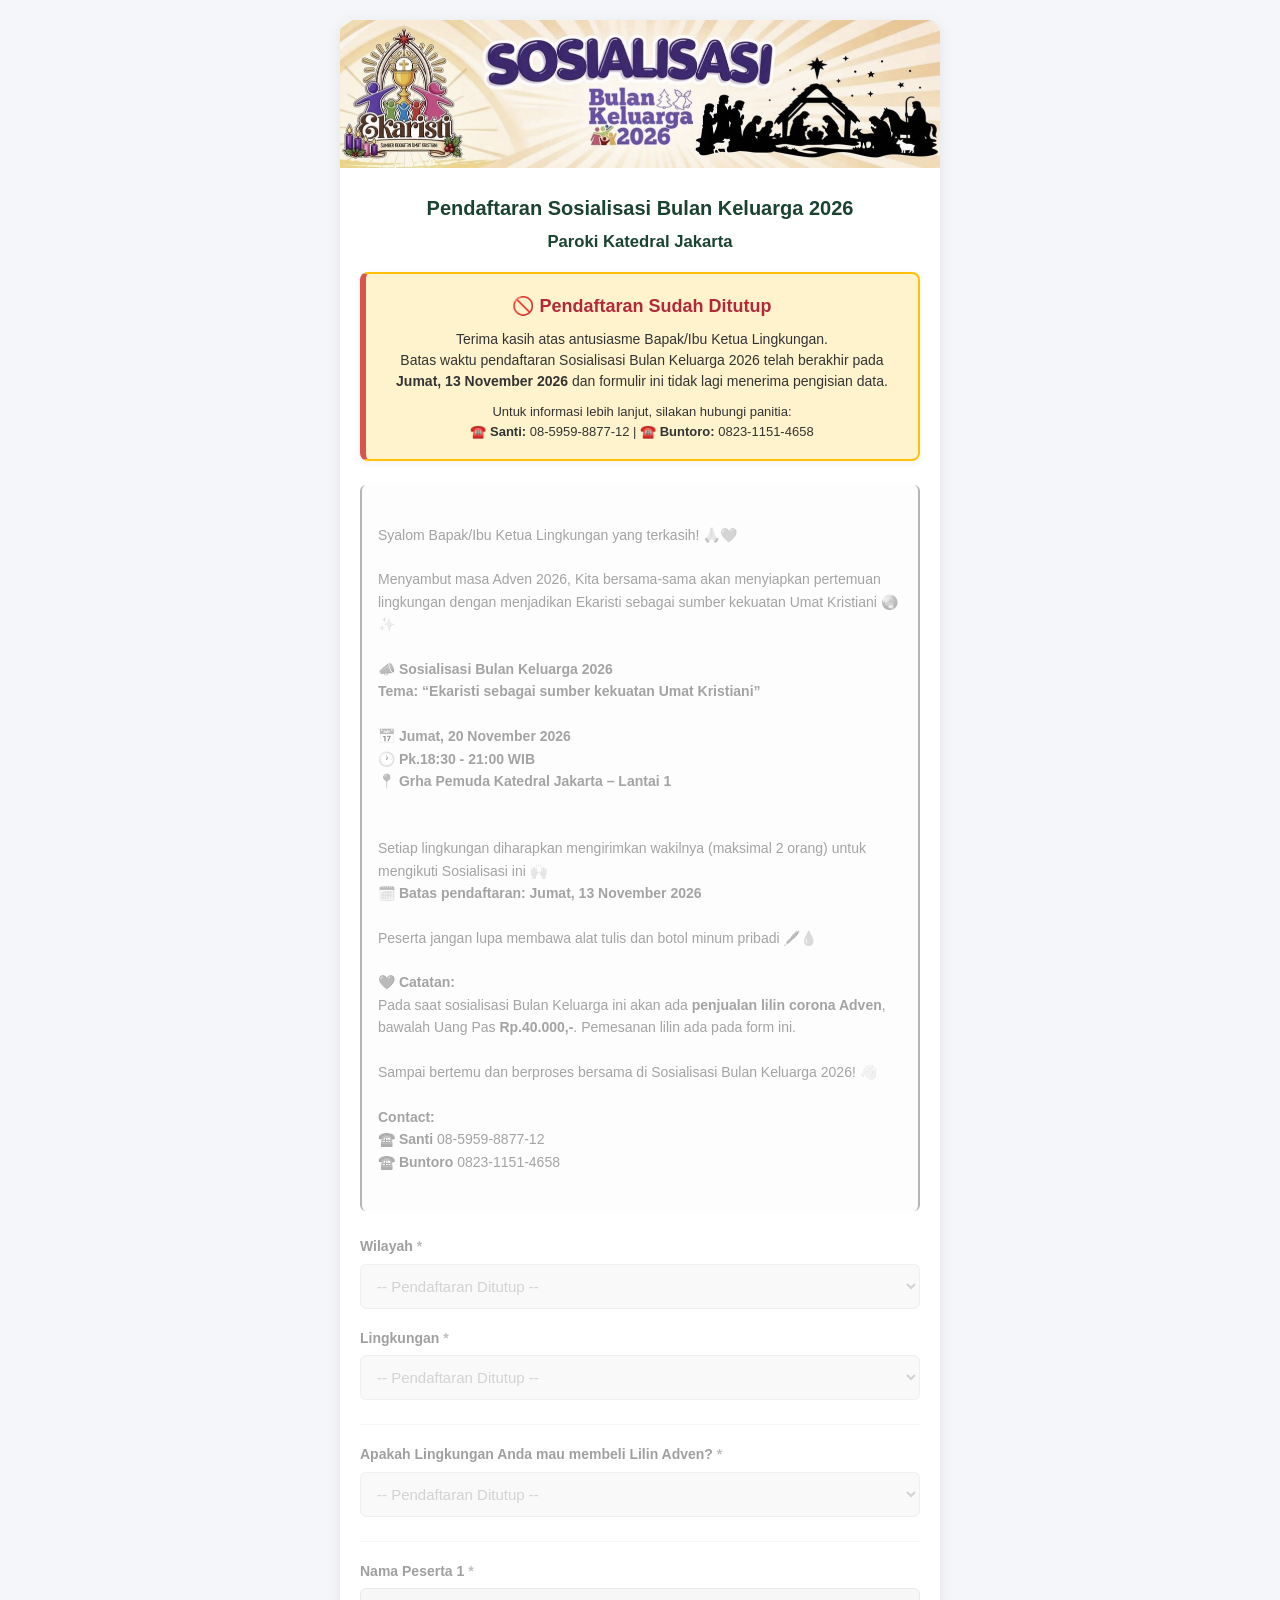
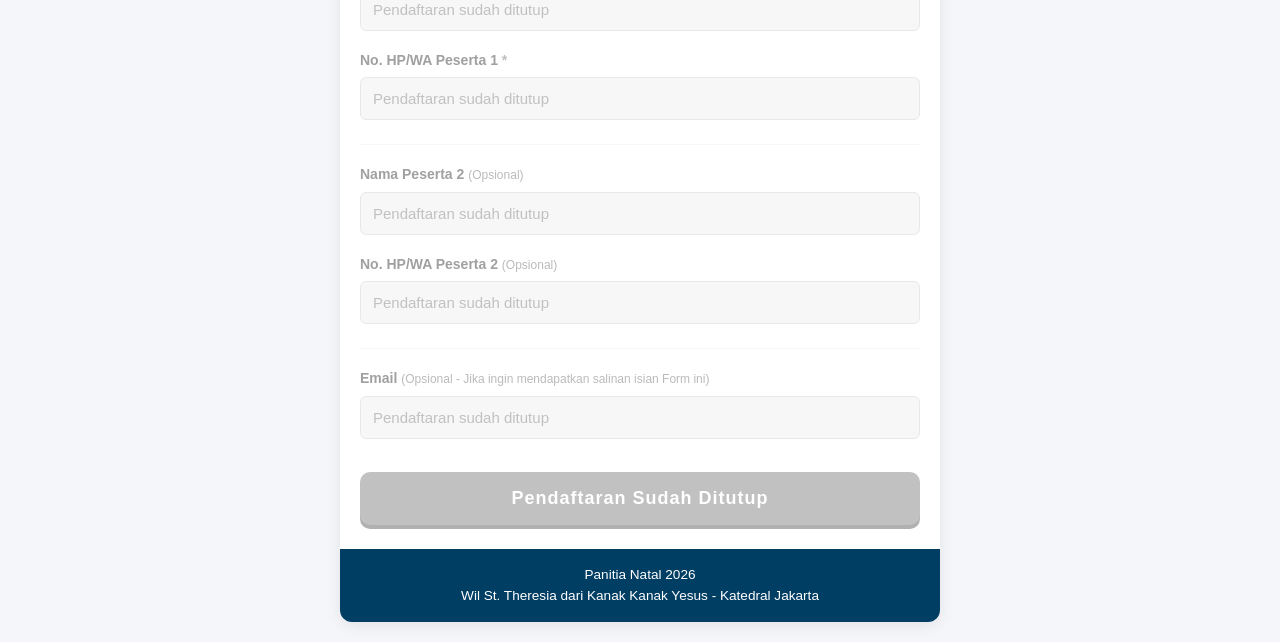
<file: index.html>
<!doctype html>
<html lang="id">
<head>
  <meta charset="utf-8" />
  <meta name="viewport" content="width=device-width, initial-scale=1" />

  <title>Pendaftaran Ditutup - Sosialisasi Bulan Keluarga 2026 - Paroki Katedral Jakarta</title>
  <meta name="description" content="Pendaftaran Sosialisasi Bulan Keluarga 2026 Telah Ditutup" />
  <link href="./favicon.png" rel="shortcut icon" />

  <!-- Open Graph Meta Tags untuk WhatsApp & Facebook -->
  <meta property="og:type" content="website" />
  <meta property="og:url" content="https://tkky.my.id/sosbk" />
  <meta property="og:title" content="Bulan Keluarga 2026 (Pendaftaran Ditutup)" />
  <meta property="og:description" content="Pendaftaran Sosialisasi Bulan Keluarga 2026 telah ditutup." />
  <meta property="og:image" content="https://tkky.my.id/sosbk/BulanKeluarga2026.JPG" />
  <meta property="og:image:width" content="1200" />
  <meta property="og:image:height" content="630" />
	
  <link rel="stylesheet" href="style.css" />

  <!-- Style Tambahan untuk Status Pendaftaran Ditutup (Gray Out) -->
  <style>
    .closed-notice {
      background-color: #fff3cd;
      border: 2px solid #ffc107;
      border-left: 6px solid #d9534f;
      color: #664d03;
      padding: 18px 16px;
      border-radius: 8px;
      margin-bottom: 24px;
      text-align: center;
      box-shadow: 0 2px 8px rgba(0,0,0,0.06);
    }

    .closed-notice h2 {
      color: #b02a37;
      font-size: 18px;
      margin-bottom: 8px;
    }

    .closed-notice p {
      font-size: 14px;
      line-height: 1.5;
      color: #333;
    }

    /* Efek Gray Out pada area form & pengumuman */
    .form-disabled-wrapper {
      opacity: 0.45;
      filter: grayscale(100%);
      pointer-events: none;
      user-select: none;
    }

    .form-disabled-wrapper input,
    .form-disabled-wrapper select {
      background-color: #e9ecef !important;
      color: #6c757d !important;
      cursor: not-allowed !important;
    }

    .btn-closed {
      background: #6c757d !important;
      box-shadow: 0 4px 0 #495057 !important;
      color: #ffffff !important;
      cursor: not-allowed !important;
      opacity: 1 !important;
    }
  </style>
</head>
<body>	

  <div class="container">
    <img src="BulanKeluarga2026.JPG" alt="Bulan Keluarga 2026 Banner" class="banner" style="filter: grayscale(40%);" />

    <div class="content">
      
      <div id="formContainer">
        <h1>Pendaftaran Sosialisasi Bulan Keluarga 2026<br><small>Paroki Katedral Jakarta</small></h1>

        <!-- Pesan Pendaftaran Ditutup -->
        <div class="closed-notice" role="alert">
          <h2>🚫 Pendaftaran Sudah Ditutup</h2>
          <p>
            Terima kasih atas antusiasme Bapak/Ibu Ketua Lingkungan.<br>
            Batas waktu pendaftaran Sosialisasi Bulan Keluarga 2026 telah berakhir pada <strong>Jumat, 13 November 2026</strong> dan formulir ini tidak lagi menerima pengisian data.
          </p>
          <p style="margin-top: 10px; font-size: 13px;">
            Untuk informasi lebih lanjut, silakan hubungi panitia:<br>
            ☎️ <strong>Santi:</strong> 08-5959-8877-12 | ☎️ <strong>Buntoro:</strong> 0823-1151-4658
          </p>
        </div>

        <!-- Area Formulir yang di-Gray Out -->
        <div class="form-disabled-wrapper" aria-disabled="true">
          <div class="announcement">
Syalom Bapak/Ibu Ketua Lingkungan yang terkasih! 🙏💚

Menyambut masa Adven 2026, Kita bersama-sama akan menyiapkan pertemuan lingkungan dengan menjadikan Ekaristi sebagai sumber kekuatan Umat Kristiani 🌏✨

📣 <strong>Sosialisasi Bulan Keluarga 2026</strong>
<b>Tema: “Ekaristi sebagai sumber kekuatan Umat Kristiani” <p>
📅 Jumat, 20 November 2026
🕐 Pk.18:30 - 21:00 WIB
📍 Grha Pemuda Katedral Jakarta – Lantai 1 </b></p>

Setiap lingkungan diharapkan mengirimkan wakilnya (maksimal 2 orang) untuk mengikuti Sosialisasi ini 🙌
🗓️ <b> Batas pendaftaran: Jumat, 13 November 2026 </b> 

Peserta jangan lupa membawa alat tulis dan botol minum pribadi 🖊️💧

💜 <strong>Catatan:</strong>
Pada saat sosialisasi Bulan Keluarga ini akan ada <b>penjualan lilin corona Adven</b>, bawalah Uang Pas <b>Rp.40.000,-</b>. Pemesanan lilin ada pada form ini.

Sampai bertemu dan berproses bersama di Sosialisasi Bulan Keluarga 2026! 👋🏻 <br>
<p><b>Contact:</p> <p>☎️ Santi</b> 08-5959-8877-12</p><p>☎️<b> Buntoro</b> 0823-1151-4658 </p>          
          </div>

          <form name="Biodata" onsubmit="return false;">
            <input type="hidden" name="sheet_name" value="BunSpreadsheet" />

            <div class="form-group">
              <label for="wilayahSelect">Wilayah <span class="required">*</span></label>
              <select id="wilayahSelect" name="Wilayah" disabled>
                <option value="">-- Pendaftaran Ditutup --</option>
              </select>
            </div>

            <div class="form-group">
              <label for="lingkSelect">Lingkungan <span class="required">*</span></label>
              <select id="lingkSelect" name="Lingkungan" disabled>
                <option value="">-- Pendaftaran Ditutup --</option>
              </select>
            </div>

            <div class="section-divider"></div>
            
            <!-- Tambahan Pertanyaan Lilin Adven -->
            <div class="form-group">
              <label for="beliLilin">Apakah Lingkungan Anda mau membeli Lilin Adven? <span class="required">*</span></label>
              <select id="beliLilin" name="Beli Lilin" disabled>
                <option value="">-- Pendaftaran Ditutup --</option>
              </select>
            </div>

            <div class="section-divider"></div>

            <div class="form-group">
              <label for="nama1">Nama Peserta 1 <span class="required">*</span></label>
              <input type="text" id="nama1" name="Nama Peserta 1" placeholder="Pendaftaran sudah ditutup" disabled />
            </div>

            <div class="form-group">
              <label for="hp1">No. HP/WA Peserta 1 <span class="required">*</span></label>
              <input type="text" id="hp1" name="No. HP/WA Peserta 1" placeholder="Pendaftaran sudah ditutup" disabled />
            </div>

            <div class="section-divider"></div>

            <div class="form-group">
              <label for="nama2">Nama Peserta 2 <span class="optional">(Opsional)</span></label>
              <input type="text" id="nama2" name="Nama Peserta 2" placeholder="Pendaftaran sudah ditutup" disabled />
            </div>

            <div class="form-group">
              <label for="hp2">No. HP/WA Peserta 2 <span id="labelHp2Req" class="optional">(Opsional)</span></label>
              <input type="text" id="hp2" name="No. HP/WA Peserta 2" placeholder="Pendaftaran sudah ditutup" disabled />
            </div>

            <div class="section-divider"></div>

            <div class="form-group">
              <label for="email">Email <span class="optional">(Opsional - Jika ingin mendapatkan salinan isian Form ini)</span></label>
              <input type="email" id="email" name="email" placeholder="Pendaftaran sudah ditutup" disabled />
            </div>

            <button type="button" id="submitBtn" class="btn-submit btn-closed" disabled>Pendaftaran Sudah Ditutup</button>
          </form>
        </div>
      </div>

    </div>
	  
    <!-- Footer -->
    <footer class="form-footer">
      <p>Panitia Natal 2026 </p>
      <p>Wil St. Theresia dari Kanak Kanak Yesus - Katedral Jakarta</p>
    </footer>
  </div>
	
  <!-- Custom Modal HTML -->
  <div id="customModal" class="modal-overlay hidden">
    <div class="modal-box">
      <h3 id="modalTitle">Pemberitahuan</h3>
      <p id="modalMessage"></p>
      <button type="button" class="btn-submit" onclick="closeCustomModal()">OK</button>
    </div>
  </div>

  <script>
    function showCustomModal(title, message) {
      document.getElementById('modalTitle').textContent = title;
      document.getElementById('modalMessage').textContent = message;
      document.getElementById('customModal').classList.remove('hidden');
    }

    function closeCustomModal() {
      document.getElementById('customModal').classList.add('hidden');
    }

    // Pastikan seluruh input dan select tetap terkunci & blokir submit
    document.addEventListener("DOMContentLoaded", function () {
      const form = document.forms['Biodata'];
      if (form) {
        const elements = form.querySelectorAll('input, select, textarea, button');
        elements.forEach(el => {
          el.disabled = true;
        });

        form.addEventListener('submit', function (e) {
          e.preventDefault();
          showCustomModal('🚫 Pendaftaran Ditutup', 'Maaf, pendaftaran Sosialisasi Bulan Keluarga 2026 sudah ditutup.');
        });
      }
    });
  </script>
</body>
</html>
</file>
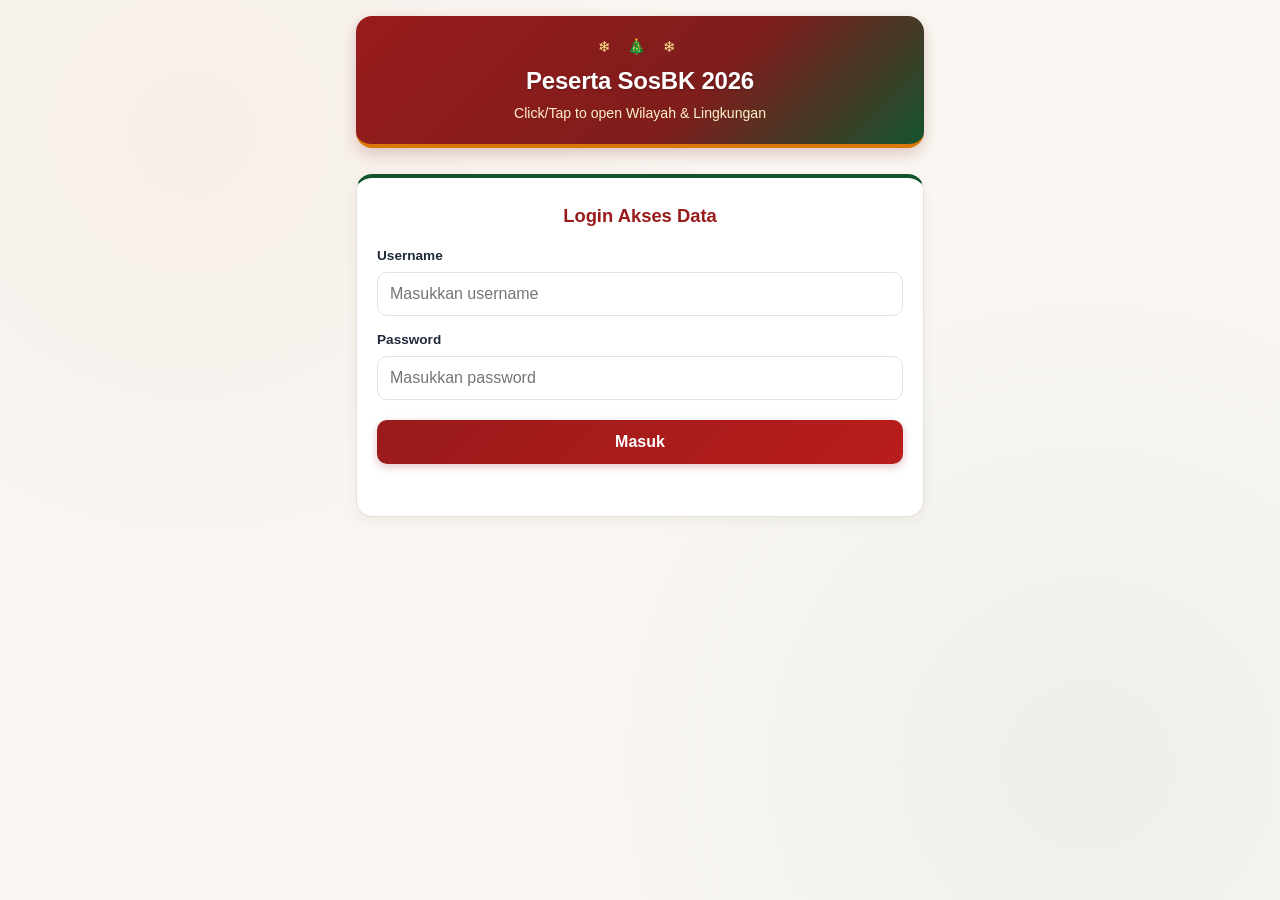
<file: pengingatsosbk.html>
<!DOCTYPE html>
<html lang="id">
<head>
  <meta charset="UTF-8" />
  <meta name="viewport" content="width=device-width, initial-scale=1.0" />
  <title>Peserta SosBK 2026</title>
  <link rel="stylesheet" href="stylesosbk.css" />
</head>
<body>

  <div class="app-container">
    <!-- Christmas Header -->
    <header class="app-header">
      <div class="header-ornament" aria-hidden="true">&#10052; &#127876; &#10052;</div>
      <h1>Peserta SosBK 2026</h1>
      <p class="subtitle">Click/Tap to open Wilayah &amp; Lingkungan</p>
    </header>

    <!-- Login Section -->
    <section id="loginSection" class="card login-card">
      <h2>Login Akses Data</h2>
      <form id="loginForm">
        <div class="form-group">
          <label for="username">Username</label>
          <input type="text" id="username" placeholder="Masukkan username" required autocomplete="username" />
        </div>
        <div class="form-group">
          <label for="password">Password</label>
          <input type="password" id="password" placeholder="Masukkan password" required autocomplete="current-password" />
        </div>
        <button type="submit" class="btn-primary" id="loginBtn">Masuk</button>
        <p id="loginError" class="error-msg"></p>
      </form>
    </section>

    <!-- Main Data Section -->
    <main id="mainSection" class="hidden">
      <!-- Search / Filter Box -->
      <div class="search-bar">
        <input type="text" id="searchInput" placeholder="Cari nama peserta, lingkungan, atau wilayah..." />
      </div>

      <!-- Loading Spinner -->
      <div id="loadingIndicator" class="loading-box hidden">
        <div class="spinner"></div>
        <p id="loadingText">Memuat data peserta...</p>
      </div>

      <!-- Outer Accordion Container (Wilayah) -->
      <div id="accordionContainer" class="accordion-list"></div>

      <!-- Footer with Secret Trigger & Hidden Sync Button -->
      <footer class="app-footer">
        <p class="footer-note" id="secretTrigger" title="Tap 3x untuk opsi admin">
          &#10022; &copy; 2026 Panitia SosBK &bull; Data Peserta &#10022;
        </p>

        <div id="adminControls" class="admin-controls hidden">
          <button type="button" id="syncBtn" class="btn-sync">
            &#8635; Refresh &amp; Copy dari Source
          </button>
          <button type="button" id="logoutBtn" class="btn-logout">
            Keluar
          </button>
        </div>
      </footer>
    </main>
  </div>

  <script>
    // ==========================================
    // PASTE YOUR GOOGLE APPS SCRIPT WEB APP URL BELOW
    // ==========================================
    const GAS_WEB_APP_URL = "https://script.google.com/macros/s/AKfycbwXdtpt-X95M4sirDFpuOABXl8bcEm7ZZl0NGNhpWd3g6GW_okClb_NaatBbi0DT8HS/exec";

    // State
    let authCreds = { user: "", pass: "" };
    let allParticipants = [];
    let tapCount = 0;
    let tapTimer = null;

    // DOM Elements
    const loginSection = document.getElementById("loginSection");
    const mainSection = document.getElementById("mainSection");
    const loginForm = document.getElementById("loginForm");
    const loginError = document.getElementById("loginError");
    const loadingIndicator = document.getElementById("loadingIndicator");
    const loadingText = document.getElementById("loadingText");
    const accordionContainer = document.getElementById("accordionContainer");
    const searchInput = document.getElementById("searchInput");
    const secretTrigger = document.getElementById("secretTrigger");
    const adminControls = document.getElementById("adminControls");
    const syncBtn = document.getElementById("syncBtn");
    const logoutBtn = document.getElementById("logoutBtn");

    // Check saved session
    window.addEventListener("DOMContentLoaded", () => {
      const savedUser = sessionStorage.getItem("sosbk_user");
      const savedPass = sessionStorage.getItem("sosbk_pass");
      if (savedUser && savedPass) {
        authCreds = { user: savedUser, pass: savedPass };
        showMainAndFetch(false);
      }
    });

    // Handle Login Submit
    loginForm.addEventListener("submit", async (e) => {
      e.preventDefault();
      loginError.textContent = "";
      const user = document.getElementById("username").value.trim();
      const pass = document.getElementById("password").value.trim();

      authCreds = { user, pass };
      await showMainAndFetch(false);
    });

    // Fetch Data from GAS
    async function showMainAndFetch(isSync = false) {
      loginSection.classList.add("hidden");
      mainSection.classList.remove("hidden");
      accordionContainer.innerHTML = "";
      loadingIndicator.classList.remove("hidden");
      loadingText.textContent = isSync
        ? "Menyalin data terbaru dari Source Sheet..."
        : "Memuat data peserta...";

      if (isSync) syncBtn.disabled = true;

      try {
        const url = new URL(GAS_WEB_APP_URL);
        url.searchParams.set("user", authCreds.user);
        url.searchParams.set("pass", authCreds.pass);
        if (isSync) url.searchParams.set("action", "sync");

        const response = await fetch(url.toString(), {
          method: "GET",
          redirect: "follow"
        });
        const result = await response.json();

        if (result.status === "error") {
          sessionStorage.removeItem("sosbk_user");
          sessionStorage.removeItem("sosbk_pass");
          mainSection.classList.add("hidden");
          loginSection.classList.remove("hidden");
          loginError.textContent = result.message || "Username atau password salah.";
          return;
        }

        sessionStorage.setItem("sosbk_user", authCreds.user);
        sessionStorage.setItem("sosbk_pass", authCreds.pass);

        allParticipants = result.data || [];
        renderNestedAccordions(allParticipants, false);

        if (isSync) {
          alert("Sinkronisasi dari Source Sheet berhasil!");
        }
      } catch (err) {
        accordionContainer.innerHTML = `
          <div class="empty-state">
            Gagal terhubung ke server. Pastikan URL Web App &amp; pengaturan deployment sudah benar.
          </div>`;
      } finally {
        loadingIndicator.classList.add("hidden");
        if (isSync) syncBtn.disabled = false;
      }
    }

    // Group by Wilayah (Col A) -> then by Lingkungan (Col B)
    function renderNestedAccordions(data, autoExpand = false) {
      accordionContainer.innerHTML = "";

      if (!data || data.length === 0) {
        accordionContainer.innerHTML = `<div class="empty-state">Tidak ada data peserta ditemukan.</div>`;
        return;
      }

      // 1. Group by Wilayah -> Lingkungan
      const wilayahMap = {};
      data.forEach(item => {
        const wKey = item.wilayah || "Tanpa Wilayah";
        const lKey = item.lingkungan || "Tanpa Lingkungan";

        if (!wilayahMap[wKey]) {
          wilayahMap[wKey] = { total: 0, lingkunganMap: {} };
        }
        if (!wilayahMap[wKey].lingkunganMap[lKey]) {
          wilayahMap[wKey].lingkunganMap[lKey] = [];
        }

        wilayahMap[wKey].lingkunganMap[lKey].push(item);
        wilayahMap[wKey].total++;
      });

      // Sort Wilayah alphabetically
      const sortedWilayah = Object.keys(wilayahMap).sort((a, b) => a.localeCompare(b));

      sortedWilayah.forEach(wilayah => {
        const wGroup = wilayahMap[wilayah];

        // Outer Wilayah Item
        const wilayahItem = document.createElement("div");
        wilayahItem.className = "accordion-item wilayah-item" + (autoExpand ? " active" : "");

        const wilayahHeader = document.createElement("button");
        wilayahHeader.className = "accordion-header wilayah-header";
        wilayahHeader.type = "button";
        wilayahHeader.innerHTML = `
          <span class="wilayah-title">&#127876; ${escapeHtml(wilayah)}</span>
          <span class="badge-count">${wGroup.total}</span>
          <span class="chevron">&#9662;</span>
        `;

        const wilayahPanel = document.createElement("div");
        wilayahPanel.className = "accordion-panel wilayah-panel";

        const subListContainer = document.createElement("div");
        subListContainer.className = "sub-accordion-list";

        // Sort Lingkungan alphabetically inside this Wilayah
        const sortedLingkungan = Object.keys(wGroup.lingkunganMap).sort((a, b) => a.localeCompare(b));

        sortedLingkungan.forEach(lingkungan => {
          const members = wGroup.lingkunganMap[lingkungan];

          // Inner Lingkungan Item
          const lingItem = document.createElement("div");
          lingItem.className = "sub-accordion-item" + (autoExpand ? " active" : "");

          const lingHeader = document.createElement("button");
          lingHeader.className = "sub-accordion-header";
          lingHeader.type = "button";
          lingHeader.innerHTML = `
            <span class="lingkungan-title">&#10022; ${escapeHtml(lingkungan)}</span>
            <span class="sub-badge-count">${members.length}</span>
            <span class="sub-chevron">&#9662;</span>
          `;

          const lingPanel = document.createElement("div");
          lingPanel.className = "sub-accordion-panel";

          const membersHtml = members.map(m => {
            const cleanPhone = m.phone.replace(/[^0-9+]/g, "");
            const waPhone = cleanPhone.startsWith("0")
              ? "62" + cleanPhone.substring(1)
              : cleanPhone;

            const phoneLink = cleanPhone && cleanPhone !== "-"
              ? `<a href="https://wa.me/${waPhone}" target="_blank" rel="noopener" class="phone-link">${escapeHtml(m.phone)}</a>`
              : `<span>-</span>`;

            return `
              <div class="peserta-card">
                <div class="peserta-row">
                  <span class="peserta-nama">${escapeHtml(m.nama)}</span>
                  <span class="peserta-phone">&#128222; ${phoneLink}</span>
                </div>
                ${m.keterangan ? `<div class="peserta-ket">${escapeHtml(m.keterangan)}</div>` : ""}
              </div>
            `;
          }).join("");

          lingPanel.innerHTML = `<div class="sub-panel-inner">${membersHtml}</div>`;

          // Toggle Inner Lingkungan Accordion
          lingHeader.addEventListener("click", (e) => {
            e.stopPropagation();
            const isOpen = lingItem.classList.contains("active");
            // Close sibling Lingkungan accordions in the same Wilayah
            subListContainer.querySelectorAll(".sub-accordion-item.active").forEach(el => {
              if (el !== lingItem) el.classList.remove("active");
            });
            lingItem.classList.toggle("active", !isOpen);
          });

          lingItem.appendChild(lingHeader);
          lingItem.appendChild(lingPanel);
          subListContainer.appendChild(lingItem);
        });

        wilayahPanel.appendChild(subListContainer);

        // Toggle Outer Wilayah Accordion
        wilayahHeader.addEventListener("click", () => {
          const isOpen = wilayahItem.classList.contains("active");
          document.querySelectorAll(".wilayah-item.active").forEach(el => {
            if (el !== wilayahItem) el.classList.remove("active");
          });
          wilayahItem.classList.toggle("active", !isOpen);
        });

        wilayahItem.appendChild(wilayahHeader);
        wilayahItem.appendChild(wilayahPanel);
        accordionContainer.appendChild(wilayahItem);
      });
    }

    // Live Search Filter
    searchInput.addEventListener("input", (e) => {
      const q = e.target.value.toLowerCase().trim();
      if (!q) {
        renderNestedAccordions(allParticipants, false);
        return;
      }
      const filtered = allParticipants.filter(p =>
        p.wilayah.toLowerCase().includes(q) ||
        p.lingkungan.toLowerCase().includes(q) ||
        p.nama.toLowerCase().includes(q) ||
        p.phone.toLowerCase().includes(q)
      );
      renderNestedAccordions(filtered, true);
    });

    // Hidden Button Reveal: Tap footer text 3 times
    secretTrigger.addEventListener("click", () => {
      tapCount++;
      clearTimeout(tapTimer);
      tapTimer = setTimeout(() => { tapCount = 0; }, 1200);

      if (tapCount >= 3) {
        adminControls.classList.toggle("hidden");
        tapCount = 0;
      }
    });

    // Refresh / Copy from Source Button
    syncBtn.addEventListener("click", () => {
      if (confirm("Salin ulang data terbaru dari BunSpreadsheet (Source) ke Target Sheet?")) {
        showMainAndFetch(true);
      }
    });

    // Logout Button
    logoutBtn.addEventListener("click", () => {
      sessionStorage.clear();
      location.reload();
    });

    function escapeHtml(text) {
      const div = document.createElement("div");
      div.textContent = text;
      return div.innerHTML;
    }
  </script>
</body>
</html>
</file>
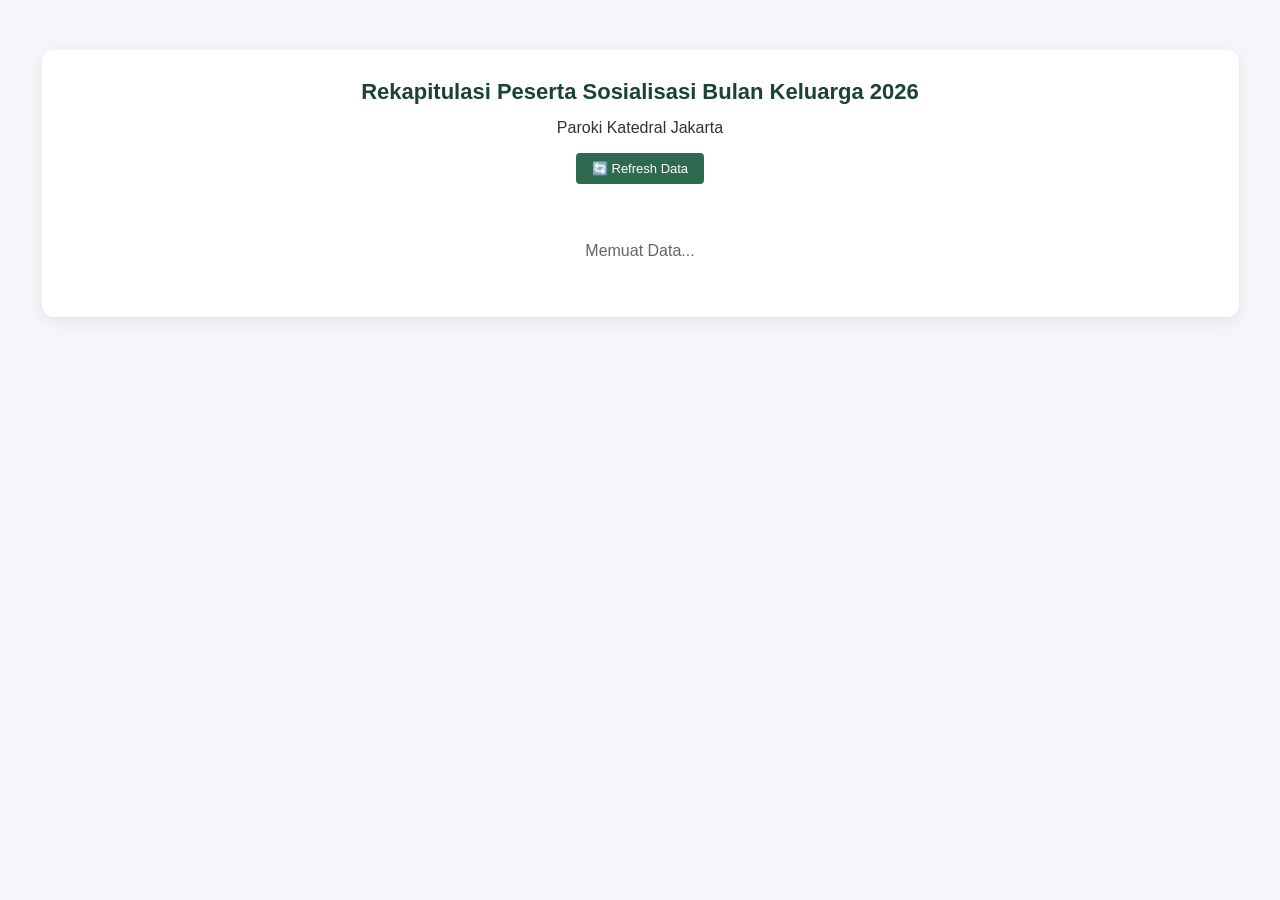
<file: report.html>
<!doctype html>
<html lang="id">
<head>
  <meta charset="utf-8" />
  <meta name="viewport" content="width=device-width, initial-scale=1" />
  <title>Laporan Peserta Sosialisasi Bulan Keluarga 2026</title>
  <link rel="stylesheet" href="style.css" />
  <style>
    .report-container {
      max-width: 95%;
      margin: 30px auto;
      background: #ffffff;
      padding: 24px;
      border-radius: 12px;
      box-shadow: 0 4px 15px rgba(0,0,0,0.08);
      overflow-x: auto;
    }

    .report-header {
      text-align: center;
      margin-bottom: 24px;
    }

    .report-header h1 {
      color: #1b4332;
      font-size: 22px;
      margin-bottom: 6px;
    }

    .pivot-table {
      width: 100%;
      border-collapse: collapse;
      font-size: 13px;
      min-width: 800px;
    }

    .pivot-table th, 
    .pivot-table td {
      border: 1px solid #dcdcdc;
      padding: 10px 8px;
      text-align: left;
      vertical-align: top;
    }

    .pivot-table th {
      background-color: #2d6a4f;
      color: #ffffff;
      font-weight: 600;
      text-align: center;
      white-space: nowrap;
    }

    .pivot-table th.wilayah-header {
      background-color: #1b4332;
      width: 140px;
    }

    .pivot-table td.wilayah-cell {
      background-color: #f8f9fa;
      font-weight: bold;
      color: #1b4332;
      white-space: nowrap;
    }

    .lilin-badge {
      display: inline-block;
      font-size: 11px;
      padding: 3px 6px;
      border-radius: 4px;
      margin-bottom: 8px;
      font-weight: bold;
    }

    .lilin-ya {
      background-color: #d4edda;
      color: #155724;
      border: 1px solid #c3e6cb;
    }

    .lilin-tidak {
      background-color: #f8d7da;
      color: #721c24;
      border: 1px solid #f5c6cb;
    }

    .participant-line {
      display: block;
      line-height: 1.4;
    }

    .participant-line.p1 {
      color: #2b2b2b;
      font-weight: bold;
    }

    .participant-line.p2 {
      color: #2b2b2b;
      font-weight: bold;
      font-size: 13px;
      margin-top: 4px;
      padding-top: 4px;
      border-top: 1px dashed #ddd;
    }

    .loading-status {
      text-align: center;
      padding: 30px;
      font-size: 16px;
      color: #666;
    }

    .refresh-btn {
      display: inline-block;
      margin-top: 12px;
      padding: 8px 16px;
      background-color: #2d6a4f;
      color: white;
      border: none;
      border-radius: 4px;
      cursor: pointer;
      font-size: 13px;
    }

    .hidden {
      display: none !important;
    }
  </style>
</head>
<body>

  <div class="report-container">
    <div class="report-header">
      <h1>Rekapitulasi Peserta Sosialisasi Bulan Keluarga 2026</h1>
      <p>Paroki Katedral Jakarta</p>
      <button class="refresh-btn" onclick="location.reload()">🔄 Refresh Data</button>
    </div>

    <div id="statusBox" class="loading-status">Memuat Data...</div>

    <table id="pivotTable" class="pivot-table hidden">
      <thead>
        <tr>
          <th class="wilayah-header">Wilayah</th>
          <th>Lingkungan 1</th>
          <th>Lingkungan 2</th>
          <th>Lingkungan 3</th>
          <th>Lingkungan 4</th>
        </tr>
      </thead>
      <tbody id="tableBody"></tbody>
    </table>
  </div>

  <script>
    const masterSheetID = "1KOJamWs_pc15iqdGXyA4vR-NTeuKLXHWKZDjerbJPbo";
    const scriptAppUrl = "https://script.google.com/macros/s/AKfycby_B-RuEcSvBo2Oo9HiNpFKm59BvBBk2slqZw68bp0-LDtsEFH5Hdq6JVABUkwiRB9u/exec";

    let masterStructure = [];
    let registeredData = {};

    window.handleWildanLingk = function(data) {
      if (!data.table || !data.table.rows) return;

      const rows = data.table.rows.slice(1);
      masterStructure = rows.map(row => {
        const wilayah = (row.c && row.c[0] && row.c[0].v !== null) ? row.c[0].v.toString().trim() : "";
        const lingk = [];
        for (let i = 1; i <= 4; i++) {
          if (row.c && row.c[i] && row.c[i].v !== null && row.c[i].v !== undefined) {
            const v = row.c[i].v.toString().trim();
            if (v) lingk.push(v);
          }
        }
        return { wilayah, lingk };
      }).filter(item => item.wilayah !== "");

      loadPrivateSubmissions();
    };

    async function loadPrivateSubmissions() {
      try {
        const response = await fetch(scriptAppUrl);
        const data = await response.json();

        if (Array.isArray(data)) {
          data.forEach(item => {
            if (item.wilayah && item.lingkungan) {
              const key = `${item.wilayah.toLowerCase()}|${item.lingkungan.toLowerCase()}`;
              registeredData[key] = {
                p1: item.nama1 || "",
                p2: item.nama2 || "",
                lilin: item.beliLilin || "" // Menyimpan data lilin
              };
            }
          });
        }
      } catch (err) {
        console.error("Failed to fetch private submissions:", err);
      }

      renderPivotTable();
    }

    function renderPivotTable() {
      const statusBox = document.getElementById("statusBox");
      const pivotTable = document.getElementById("pivotTable");
      const tableBody = document.getElementById("tableBody");

      tableBody.innerHTML = "";

      masterStructure.forEach(item => {
        const tr = document.createElement("tr");

        const tdWilayah = document.createElement("td");
        tdWilayah.className = "wilayah-cell";
        tdWilayah.textContent = item.wilayah;
        tr.appendChild(tdWilayah);

        for (let i = 0; i < 4; i++) {
          const td = document.createElement("td");
          const lingkName = item.lingk[i];

          if (lingkName) {
            const lookupKey = `${item.wilayah.toLowerCase()}|${lingkName.toLowerCase()}`;
            const match = registeredData[lookupKey];

            if (match && (match.p1 || match.p2)) {
              let cellContent = `<strong style="font-size:11px; color:#2d6a4f; display:block; margin-bottom:4px;">${lingkName}</strong>`;
              
              // Menampilkan label lilin
              if (match.lilin === 'Ya') {
                cellContent += `<span class="lilin-badge lilin-ya">🕯️ Lilin: Ya</span>`;
              } else if (match.lilin === 'Tidak') {
                cellContent += `<span class="lilin-badge lilin-tidak">Lilin: Tidak</span>`;
              }

              if (match.p1) {
                cellContent += `<span class="participant-line p1">1. ${match.p1}</span>`;
              }
              if (match.p2) {
                cellContent += `<span class="participant-line p2">2. ${match.p2}</span>`;
              }
              td.innerHTML = cellContent;
            } else {
              td.innerHTML = `<span style="font-size:11px; color:#888; display:block; margin-bottom:4px;">${lingkName}</span><span style="color:#ccc;">-</span>`;
            }
          } else {
            td.innerHTML = "";
          }

          tr.appendChild(td);
        }

        tableBody.appendChild(tr);
      });

      statusBox.classList.add("hidden");
      pivotTable.classList.remove("hidden");
    }

    const scriptMaster = document.createElement("script");
    scriptMaster.src = `https://docs.google.com/spreadsheets/d/${masterSheetID}/gviz/tq?tqx=responseHandler:handleWildanLingk&sheet=wildanlingk`;
    document.body.appendChild(scriptMaster);
  </script>

</body>
</html>
</file>
<file: style.css>
* {
  box-sizing: border-box;
  margin: 0;
  padding: 0;
}

body {
  font-family: 'Segoe UI', Roboto, Helvetica, Arial, sans-serif;
  background-color: #f4f6f9;
  color: #333;
  line-height: 1.6;
  padding: 20px 10px;
}

.container {
  max-width: 600px;
  margin: 0 auto;
  background: #ffffff;
  border-radius: 12px;
  overflow: hidden;
  box-shadow: 0 4px 15px rgba(0,0,0,0.08);
}

.banner {
  width: 100%;
  height: auto;
  display: block;
}

.content {
  padding: 24px 20px;
}

h1 {
  font-size: 20px;
  color: #1b4332;
  margin-bottom: 16px;
  text-align: center;
}

.announcement {
  background-color: #f4fbff;
  border-left: 2px solid #2d6a4f;
  border-right: 2px solid #2d6a4f;
  padding: 16px;
  border-radius: 6px;
  font-size: 14px;
  margin-bottom: 24px;
  white-space: pre-line;
}

.form-group {
  margin-bottom: 18px;
}

label {
  display: block;
  font-weight: 600;
  font-size: 14px;
  margin-bottom: 6px;
  color: #2b2b2b;
}

label .required {
  color: #d9534f;
}

label .optional {
  font-size: 12px;
  color: #666;
  font-weight: normal;
}

input[type="text"],
input[type="email"],
select {
  width: 100%;
  padding: 12px;
  font-size: 15px;
  border: 1px solid #ccc;
  border-radius: 6px;
  background-color: #fff;
  transition: border-color 0.2s, box-shadow 0.2s;
}

input:focus,
select:focus {
  outline: none;
  border-color: #2d6a4f;
  box-shadow: 0 0 0 3px rgba(45, 106, 79, 0.15);
}

select:disabled {
  background-color: #f0f0f0;
  cursor: not-allowed;
}

.section-divider {
  border-top: 1px solid #eee;
  margin: 24px 0 18px 0;
}

/* --- Perbaikan Tombol Submit 3D Warna Biru --- */

.btn-submit {
  width: 100%;
  background: linear-gradient(135deg, #5895bb 0%, #003e64 100%);
  color: #ffffff;
  padding: 16px 24px;
  font-size: 18px;
  font-weight: 700;
  letter-spacing: 1px;
  border: none;
  border-radius: 10px;
  cursor: pointer;
  margin-top: 15px;
  position: relative;
  
  /* Bayangan Tebal 3D (Warna Biru Gelap) */
  box-shadow: 0 6px 0 #002238, 
              0 10px 15px rgba(0, 0, 0, 0.25);
  
  transition: all 0.15s ease-in-out;
  transform: translateY(0);
  outline: none;
}

/* Hover (Tombol sedikit naik) */
.btn-submit:hover {
  background: linear-gradient(135deg, #6ba7cc 0%, #004f7c 100%);
  box-shadow: 0 8px 0 #002238, 
              0 14px 20px rgba(0, 0, 0, 0.3);
  transform: translateY(-2px);
}

/* Active / Klik (Efek menekan tombol fisik) */
.btn-submit:active {
  box-shadow: 0 2px 0 #002238, 
              0 4px 6px rgba(0, 0, 0, 0.2);
  transform: translateY(4px);
}

/* Non-Aktif (Disabled) */
.btn-submit:disabled {
  background: #a0c4de;
  box-shadow: 0 4px 0 #7094ad;
  color: #ffffff;
  cursor: not-allowed;
  transform: translateY(0);
  opacity: 0.7;
}

.hidden {
  display: none !important;
}

.thank-you-card {
  text-align: center;
  padding: 30px 20px;
}

.thank-you-card h2 {
  color: #2d6a4f;
  margin-bottom: 10px;
}

.summary-box {
  background-color: #f8f9fa;
  border: 1px solid #e2e8f0;
  border-radius: 8px;
  padding: 16px;
  text-align: left;
  margin: 20px 0;
  font-size: 14px;
}

.summary-item {
  margin-bottom: 8px;
}

.summary-item strong {
  color: #1b4332;
}

/* Footer */
.form-footer {
  text-align: center;
  padding: 15px;
  background-color: #003e64;
  color: #ffffff;
  font-size: 0.85rem;
}

/* --- Custom Modal CSS --- */
.modal-overlay {
  position: fixed;
  top: 0;
  left: 0;
  width: 100%;
  height: 100%;
  background-color: rgba(0, 0, 0, 0.6);
  display: flex;
  align-items: center;
  justify-content: center;
  z-index: 1000;
}

.modal-box {
  background: #ffffff;
  padding: 26px 24px;
  border-radius: 12px;
  max-width: 400px;
  width: 90%;
  text-align: center;
  box-shadow: 0 10px 30px rgba(0, 0, 0, 0.2);
  animation: modalFadeIn 0.3s ease-out;
}

@keyframes modalFadeIn {
  from { opacity: 0; transform: translateY(-20px); }
  to { opacity: 1; transform: translateY(0); }
}

.modal-box h3 {
  color: #2d6a4f;
  margin-bottom: 14px;
  font-size: 20px;
}

.modal-box p {
  font-size: 15px;
  color: #444;
  margin-bottom: 24px;
  line-height: 1.5;
}
</file>
<file: stylesosbk.css>
:root {
  --xmas-red: #991b1b;
  --xmas-red-bright: #b91c1c;
  --xmas-green: #14532d;
  --xmas-green-mid: #166534;
  --xmas-green-soft: #ecfdf5;
  --xmas-gold: #d97706;
  --xmas-gold-light: #fef3c7;
  --bg-cream: #faf7f2;
  --card-bg: #ffffff;
  --text-main: #1e293b;
  --text-muted: #64748b;
  --border-warm: #e7e0d5;
  --danger: #dc2626;
}

* {
  box-sizing: border-box;
  margin: 0;
  padding: 0;
}

body {
  font-family: -apple-system, BlinkMacSystemFont, "Segoe UI", Roboto, Helvetica, Arial, sans-serif;
  background-color: var(--bg-cream);
  background-image:
    radial-gradient(circle at 15% 15%, rgba(153, 27, 27, 0.04) 0%, transparent 40%),
    radial-gradient(circle at 85% 85%, rgba(20, 83, 45, 0.05) 0%, transparent 40%);
  color: var(--text-main);
  line-height: 1.5;
  -webkit-font-smoothing: antialiased;
}

.app-container {
  max-width: 600px;
  margin: 0 auto;
  min-height: 100vh;
  display: flex;
  flex-direction: column;
  padding: 16px;
}

/* Christmas Header */
.app-header {
  background: linear-gradient(135deg, var(--xmas-red) 0%, #7f1d1d 60%, var(--xmas-green) 100%);
  color: #ffffff;
  padding: 20px 16px;
  border-radius: 16px;
  text-align: center;
  margin-bottom: 16px;
  border-bottom: 4px solid var(--xmas-gold);
  box-shadow: 0 6px 16px rgba(127, 29, 29, 0.22);
  position: relative;
}

.header-ornament {
  font-size: 0.95rem;
  letter-spacing: 6px;
  color: #fde68a;
  margin-bottom: 4px;
}

.app-header h1 {
  font-size: 1.5rem;
  font-weight: 700;
  letter-spacing: -0.01em;
  text-shadow: 0 1px 2px rgba(0, 0, 0, 0.25);
}

.app-header .subtitle {
  font-size: 0.88rem;
  color: #fef3c7;
  margin-top: 4px;
  font-weight: 500;
}

/* Login Card */
.login-card {
  background: var(--card-bg);
  padding: 24px 20px;
  border-radius: 16px;
  border: 1px solid var(--border-warm);
  border-top: 4px solid var(--xmas-green);
  box-shadow: 0 4px 14px rgba(0, 0, 0, 0.05);
  margin-top: 10px;
}

.login-card h2 {
  font-size: 1.15rem;
  margin-bottom: 16px;
  text-align: center;
  color: var(--xmas-red);
}

.form-group {
  margin-bottom: 14px;
}

.form-group label {
  display: block;
  font-size: 0.85rem;
  font-weight: 600;
  margin-bottom: 6px;
  color: var(--text-main);
}

.form-group input {
  width: 100%;
  padding: 12px;
  border: 1px solid var(--border-warm);
  border-radius: 10px;
  font-size: 1rem;
  outline: none;
  transition: border-color 0.2s, box-shadow 0.2s;
}

.form-group input:focus {
  border-color: var(--xmas-green-mid);
  box-shadow: 0 0 0 3px rgba(22, 101, 52, 0.12);
}

.btn-primary {
  width: 100%;
  padding: 13px;
  background: linear-gradient(135deg, var(--xmas-red), var(--xmas-red-bright));
  color: #fff;
  font-size: 1rem;
  font-weight: 600;
  border: none;
  border-radius: 10px;
  cursor: pointer;
  margin-top: 6px;
  box-shadow: 0 3px 8px rgba(153, 27, 27, 0.25);
}

.btn-primary:active {
  transform: scale(0.99);
}

.error-msg {
  color: var(--danger);
  font-size: 0.85rem;
  text-align: center;
  margin-top: 10px;
  min-height: 18px;
}

/* Search Bar */
.search-bar {
  margin-bottom: 14px;
}

.search-bar input {
  width: 100%;
  padding: 12px 14px;
  border-radius: 12px;
  border: 1px solid var(--border-warm);
  background: var(--card-bg);
  font-size: 0.95rem;
  box-shadow: 0 2px 6px rgba(0, 0, 0, 0.03);
  outline: none;
}

.search-bar input:focus {
  border-color: var(--xmas-gold);
  box-shadow: 0 0 0 3px rgba(217, 119, 6, 0.14);
}

/* Outer Accordion (Wilayah) */
.accordion-list {
  display: flex;
  flex-direction: column;
  gap: 10px;
}

.wilayah-item {
  background: var(--card-bg);
  border-radius: 14px;
  border: 1px solid var(--border-warm);
  border-left: 5px solid var(--xmas-red);
  overflow: hidden;
  box-shadow: 0 2px 5px rgba(0, 0, 0, 0.04);
}

.wilayah-header {
  width: 100%;
  background: var(--card-bg);
  border: none;
  padding: 15px 16px;
  display: flex;
  align-items: center;
  justify-content: space-between;
  cursor: pointer;
  text-align: left;
  font-size: 1.02rem;
  font-weight: 700;
  color: var(--text-main);
  transition: background-color 0.15s;
}

.wilayah-header:active {
  background-color: #fef2f2;
}

.wilayah-title {
  flex: 1;
  padding-right: 8px;
}

.badge-count {
  background: var(--xmas-gold-light);
  color: #92400e;
  border: 1px solid #fcd34d;
  font-size: 0.8rem;
  font-weight: 700;
  padding: 2px 10px;
  border-radius: 999px;
  margin-right: 10px;
}

.chevron {
  font-size: 0.95rem;
  color: var(--xmas-red);
  transition: transform 0.25s ease;
}

.wilayah-item.active .wilayah-header {
  background: linear-gradient(to right, #fef2f2, #fffbeb);
  color: var(--xmas-red);
  border-bottom: 1px solid var(--border-warm);
}

.wilayah-item.active .chevron {
  transform: rotate(180deg);
}

.wilayah-panel {
  display: none;
  background-color: #fdfbf7;
}

.wilayah-item.active .wilayah-panel {
  display: block;
}

/* Inner Accordion (Lingkungan) */
.sub-accordion-list {
  padding: 10px 12px;
  display: flex;
  flex-direction: column;
  gap: 8px;
}

.sub-accordion-item {
  background: #ffffff;
  border: 1px solid #d1fae5;
  border-left: 4px solid var(--xmas-green-mid);
  border-radius: 10px;
  overflow: hidden;
}

.sub-accordion-header {
  width: 100%;
  background: #ffffff;
  border: none;
  padding: 11px 13px;
  display: flex;
  align-items: center;
  justify-content: space-between;
  cursor: pointer;
  text-align: left;
  font-size: 0.93rem;
  font-weight: 600;
  color: var(--xmas-green);
}

.sub-accordion-header:active {
  background-color: var(--xmas-green-soft);
}

.lingkungan-title {
  flex: 1;
  padding-right: 8px;
}

.sub-badge-count {
  background: var(--xmas-green-soft);
  color: var(--xmas-green);
  font-size: 0.76rem;
  font-weight: 700;
  padding: 2px 8px;
  border-radius: 999px;
  margin-right: 8px;
}

.sub-chevron {
  font-size: 0.85rem;
  color: var(--xmas-green-mid);
  transition: transform 0.2s ease;
}

.sub-accordion-item.active .sub-accordion-header {
  background-color: var(--xmas-green-soft);
  border-bottom: 1px solid #d1fae5;
}

.sub-accordion-item.active .sub-chevron {
  transform: rotate(180deg);
}

.sub-accordion-panel {
  display: none;
  background-color: #f8faf9;
}

.sub-accordion-item.active .sub-accordion-panel {
  display: block;
}

.sub-panel-inner {
  padding: 8px 10px;
  display: flex;
  flex-direction: column;
  gap: 7px;
}

/* Peserta Cards inside Lingkungan */
.peserta-card {
  background: #ffffff;
  border: 1px solid var(--border-warm);
  border-radius: 8px;
  padding: 10px 12px;
}

.peserta-row {
  display: flex;
  justify-content: space-between;
  align-items: center;
  gap: 8px;
  flex-wrap: wrap;
}

.peserta-nama {
  font-weight: 600;
  font-size: 0.92rem;
  color: var(--text-main);
}

.peserta-phone {
  font-size: 0.86rem;
}

.phone-link {
  color: var(--xmas-green-mid);
  font-weight: 600;
  text-decoration: none;
}

.phone-link:hover {
  text-decoration: underline;
}

.peserta-ket {
  margin-top: 4px;
  font-size: 0.78rem;
  color: var(--text-muted);
  font-style: italic;
}

/* Loading & Empty States */
.loading-box {
  text-align: center;
  padding: 32px 16px;
  color: var(--text-muted);
}

.spinner {
  width: 34px;
  height: 34px;
  border: 3px solid var(--xmas-gold-light);
  border-top-color: var(--xmas-red);
  border-right-color: var(--xmas-green);
  border-radius: 50%;
  animation: spin 0.8s linear infinite;
  margin: 0 auto 12px;
}

@keyframes spin {
  to { transform: rotate(360deg); }
}

.empty-state {
  text-align: center;
  padding: 24px;
  background: var(--card-bg);
  border: 1px solid var(--border-warm);
  border-radius: 12px;
  color: var(--text-muted);
  font-size: 0.9rem;
}

/* Footer & Hidden Sync Button */
.app-footer {
  margin-top: auto;
  padding-top: 24px;
  padding-bottom: 12px;
  text-align: center;
}

.footer-note {
  font-size: 0.8rem;
  color: var(--xmas-red);
  opacity: 0.8;
  cursor: pointer;
  user-select: none;
  padding: 6px;
}

.admin-controls {
  margin-top: 10px;
  display: flex;
  justify-content: center;
  gap: 10px;
  flex-wrap: wrap;
}

.btn-sync {
  background-color: var(--xmas-green-mid);
  color: #fff;
  border: none;
  padding: 10px 16px;
  border-radius: 10px;
  font-size: 0.88rem;
  font-weight: 600;
  cursor: pointer;
  box-shadow: 0 2px 6px rgba(20, 83, 45, 0.2);
}

.btn-sync:disabled {
  opacity: 0.6;
  cursor: not-allowed;
}

.btn-logout {
  background-color: #fee2e2;
  color: var(--xmas-red);
  border: 1px solid #fecaca;
  padding: 10px 14px;
  border-radius: 10px;
  font-size: 0.88rem;
  font-weight: 600;
  cursor: pointer;
}

.hidden {
  display: none !important;
}
</file>
